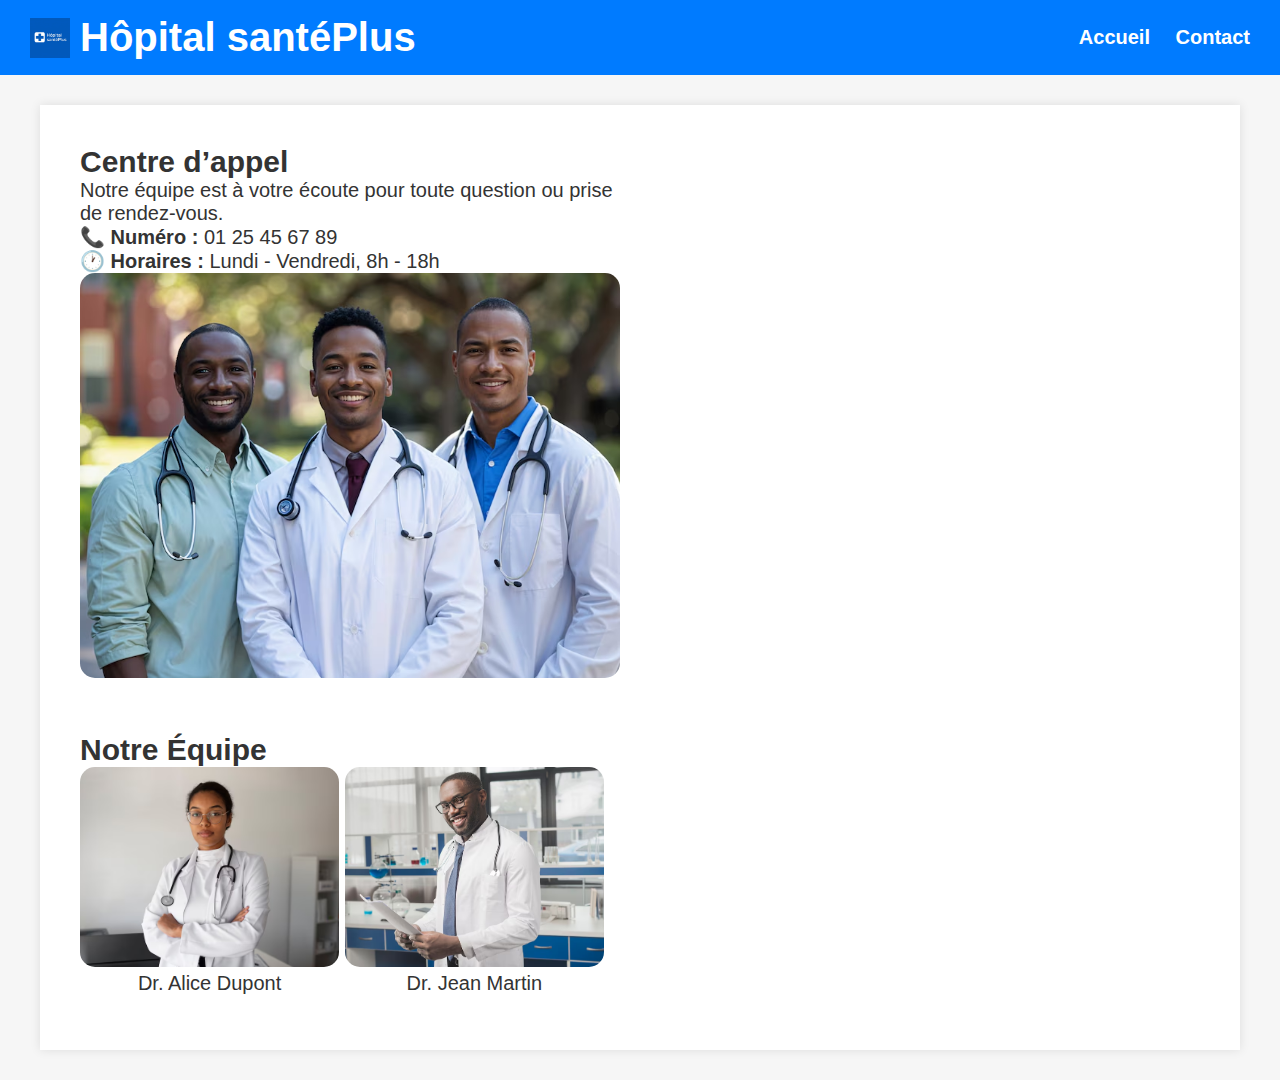
<file: index.html>
<!DOCTYPE html>
<html lang="fr">
<head>
    <meta charset="UTF-8">
    <meta name="viewport" content="width=device-width, initial-scale=1.0">
    <title>Hôpital santéPlus - Accueil</title>
    <link rel="stylesheet" href="style.css">
</head>
<body>

    <header>
        <div class="logo">
            <img src="logo.jpg" alt="Logo Hôpital santéPlus">
            <h1>Hôpital santéPlus</h1>
        </div>
        <nav>
            <a href="index.html">Accueil</a>
            <a href="contact.html">Contact</a>
        </nav>
    </header>

    <div class="container">
        <div class="left-column">
            <section class="welcome">
                <h2>Centre d’appel</h2>
                <p>Notre équipe est à votre écoute pour toute question ou prise de rendez-vous.</p>
                <p><strong>📞 Numéro :</strong> 01 25 45 67 89</p>
                <p><strong>🕐 Horaires :</strong> Lundi - Vendredi, 8h - 18h</p>
            </section>

            <div class="main-image">
                <img src="homme-travaillant-comme-pediatre_23-2151696299.avif" alt="Équipe médicale">
            </div>

            <section class="team">
                <h2>Notre Équipe</h2>
                <div class="doctor">
                    <img src="medecin-vue-face-portant-stethoscope_23-2149856261.avif" alt="Dr Alice Dupont">
                    <p>Dr. Alice Dupont</p>
                </div>
                <div class="doctor">
                    <img src="medecin-ethnique-gai-papiers_23-2147767273.avif" alt="Dr Jean Martin">
                    <p>Dr. Jean Martin</p>
                </div>
            </section>
        </div>

        <div class="right-column">
           

            
        </div>
    </div>
</body>
</html>
</file>
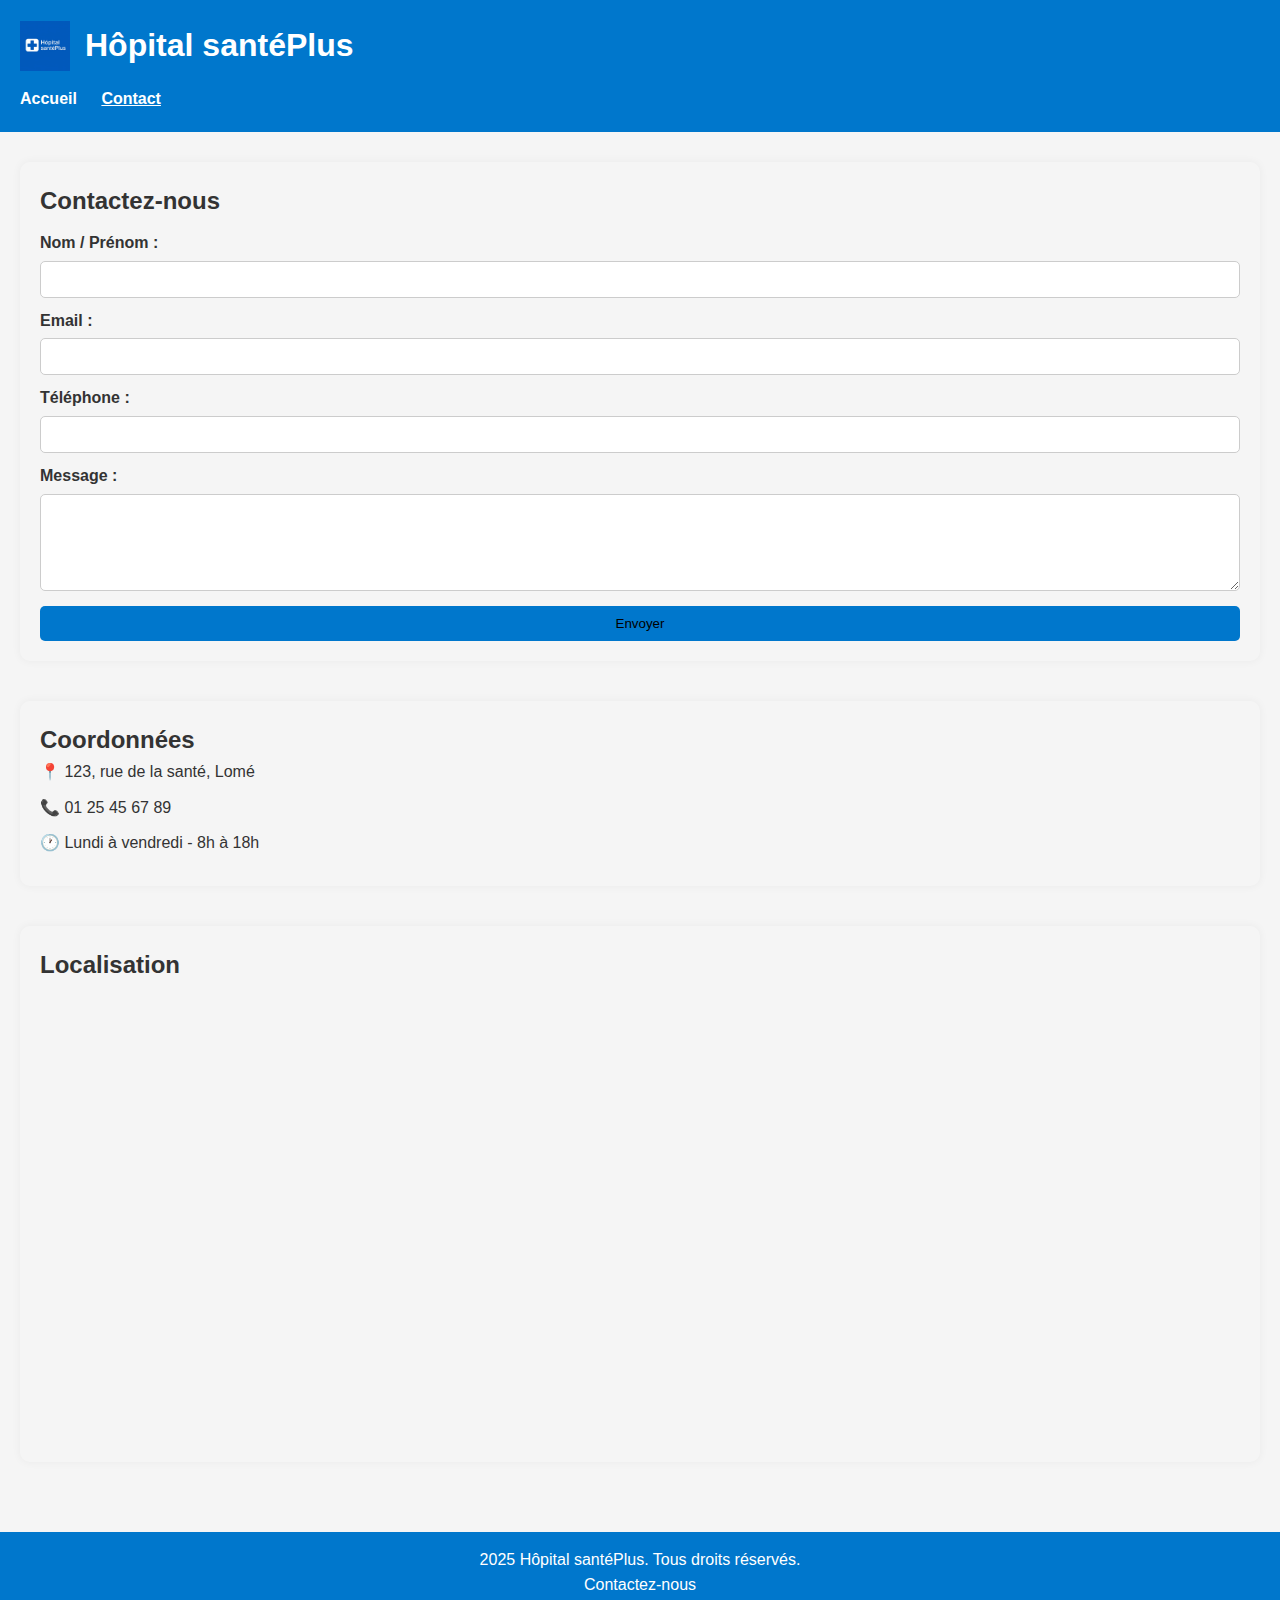
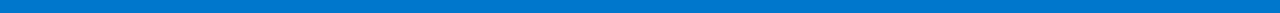
<file: contact.html>
<!DOCTYPE html>
<html lang="fr">
<head>
  <meta charset="UTF-8">
  <meta name="viewport" content="width=device-width, initial-scale=1.0">
  <title>Contact - Hôpital santéPlus</title>
  <link rel="stylesheet" href="contact.css"> 
</head>
<body>

  
  <header>
    <div class="logo">
      <img src="logo.jpg" alt="Logo SantéPlus">
      <h1>Hôpital santéPlus</h1>
    </div>
    <nav>
      <a href="index.html">Accueil</a>
      <a href="contact.html" class="active">Contact</a> 
    </nav>
  </header>

  
  <main>
    
    <section class="contact-form">
      <h2>Contactez-nous</h2>
      <form action="#" method="post">
        <label for="nom">Nom / Prénom :</label>
        <input type="text" id="nom" name="nom" required>

        <label for="email">Email :</label>
        <input type="email" id="email" name="email" required>

        <label for="telephone">Téléphone :</label>
        <input type="tel" id="telephone" name="telephone">

        <label for="message">Message :</label>
        <textarea id="message" name="message" rows="5" required></textarea>

        <button type="submit">Envoyer</button>
      </form>
    </section>

    
    <section class="coordinates">
      <h2>Coordonnées</h2>
      <p>📍 123, rue de la santé, Lomé</p>
      <p>📞 01 25 45 67 89</p>
      <p>🕐 Lundi à vendredi - 8h à 18h</p>
    </section>

    
    <section class="map">
      <h2>Localisation</h2>
      <iframe src="https://www.google.com/maps/embed?pb=!1m18!1m12!1m3!1d3966.907601198591!2d1.232047573785807!3d6.143112527469335!2m3!1f0!2f0!3f0!3m2!1i1024!2i768!4f13.1!3m3!1m2!1s0x1023e1f048679d3b%3A0x9938655f1ded95a9!2sSANTE%20PLUS!5e0!3m2!1sfr!2stg!4v1749826527190!5m2!1sfr!2stg" width="100%" height="450" style="border:0;" allowfullscreen="" loading="lazy" referrerpolicy="no-referrer-when-downgrade"></iframe>
    </section>
  </main>


  <footer>
    <p> 2025 Hôpital santéPlus. Tous droits réservés.</p>
    <p><a href="contact.html">Contactez-nous</a></p>
  </footer>

</body>
</html>
</file>
<file: style.css>
* {
    margin: 0;
    padding: 0;
    box-sizing: border-box;
    font-family: Arial, sans-serif;
}

body {
    background-color: #f6f6f6;
    color: #333;
    font-size: 20px;
    
}

header {
    background: #007BFF;
    color: white;
    display: flex;
    justify-content: space-between;
    align-items: center;
    padding: 15px 30px;
    flex-wrap: wrap;
}

.logo {
    display: flex;
    align-items: center;
    gap: 10px;
}

.logo img {
    height: 40px;
}

nav a {
    color: white;
    margin-left: 20px;
    text-decoration: none;
    font-weight: bold;
}

nav a:hover {
    text-decoration: underline;
}

.container {
    display: flex;
    max-width: 1200px;
    margin: 30px auto;
    background: white;
    box-shadow: 0 0 10px rgba(0,0,0,0.1);
    padding: 20px;
    flex-wrap: wrap;
}

.left-column, .right-column {
    flex: 1;
    padding: 20px;
}

.main-image img, .map img {
    width: 100%;
    border-radius: 15px;
}

.team {
    margin-top: 50px;
}

.doctor {
    width: 48%;
    display: inline-block;
    margin-bottom: 15px;
    text-align: center;
}

.doctor img {
    width: 100%;
    height: 200px;
    object-fit: cover;
    border-radius: 15px;
}

.contact-preview a {
    color: #007BFF;
    font-weight: bold;
}

.contact-form {
    display: flex;
    flex-direction: column;
    gap: 15px;
    margin-top: 20px;
}

.contact-form input,
.contact-form textarea {
    padding: 10px;
    border: 1px solid #ccc;
    border-radius: 6px;
}

.contact-form button {
    padding: 10px;
    background-color: #007BFF;
    color: white;
    border: none;
    border-radius: 6px;
    cursor: pointer;
}

.contact-form button:hover {
    background-color: #0056b3;
}

.contact-page {
    max-width: 600px;
    margin: 40px auto;
    background: white;
    padding: 20px;
    box-shadow: 0 0 10px rgba(0,0,0,0.1);
}






@media (max-width: 768px) {
  header {
    text-align: center;
  }

  .logo {
    flex-direction: column;
    align-items: center;
  }

  nav {
    display: flex;
    flex-direction: column;
    gap: 10px;
  }

  .equipe .membres {
    flex-direction: column;
    align-items: center;
  }

  .contact-container {
    padding: 20px;
  }
}
</file>
<file: contact.css>
* {
  margin: 0;
  padding: 0;
  box-sizing: border-box; 
}

body {
  font-family: Arial, sans-serif;
  line-height: 1.6;
  background-color: #f5f5f5; 
  color: #333; 
}



header {
  background-color: #0077cc;
  
  padding: 20px;
}

.logo {
  display: flex;
  align-items: center;
  gap: 15px;
  color: white;
}

.logo img {
  height: 50px;
}

nav {
  margin-top: 15px;
}

nav a {
  
  text-decoration: none;
  margin-right: 20px;
  font-weight: bold;
  color: white;
}

nav a:hover,
nav a.active {
  text-decoration: underline;
  color: white;
}


main {
  padding: 30px 20px;
}

section {
  margin-bottom: 40px;
  
  padding: 20px;
  border-radius: 10px;
  box-shadow: 0 0 10px rgba(0,0,0,0.05);
}


.welcome h2 {
  color: #0077cc;
}


.infos ul {
  list-style-type: disc;
  padding-left: 20px;
}


.ambiance img {
  max-width: 100%;
  border-radius: 10px;
}


.equipe .membres {
  display: flex;
  gap: 20px;
  flex-wrap: wrap;
  justify-content: space-around;
}

.equipe .membre {
  text-align: center;
  max-width: 200px;
}

.equipe .membre img {
  width: 100%;
  border-radius: 50%;
  margin-bottom: 10px;
}


.contact-form form {
  display: flex;
  flex-direction: column;
}

.contact-form label {
  margin-top: 10px;
  font-weight: bold;
}

.contact-form input,
.contact-form textarea {
  padding: 10px;
  margin-top: 5px;
  border-radius: 5px;
  border: 1px solid #ccc;
}


.contact-form button {
  margin-top: 15px;
  padding: 10px;
  background-color: #0077cc;
  
  border: none;
  border-radius: 5px;
  cursor: pointer;
}

.contact-form button:hover {
  background-color: #005fa3;
}


.coordinates p {
  margin-bottom: 10px;
  font-size: 16px;
}


/* .map img {
  width: 100%;
  max-width: 600px;
  border-radius: 8px;
  margin-top: 10px;
} */


footer {
  background-color: #0077cc;
  color: white;
  text-align: center;
  padding: 15px;
}

footer a {
  
  text-decoration: none;
  color: white;
}

@media (max-width: 768px) {
  .contact-container {
    padding: 20px;
    margin: 20px 10px;
  }

  .contact-form form input,
  .contact-form form textarea {
    font-size: 16px;
  }

  .coordinates p {
    font-size: 15px;
  }

  .map img {
    width: 100%;
    height: auto;
  }
}
</file>
